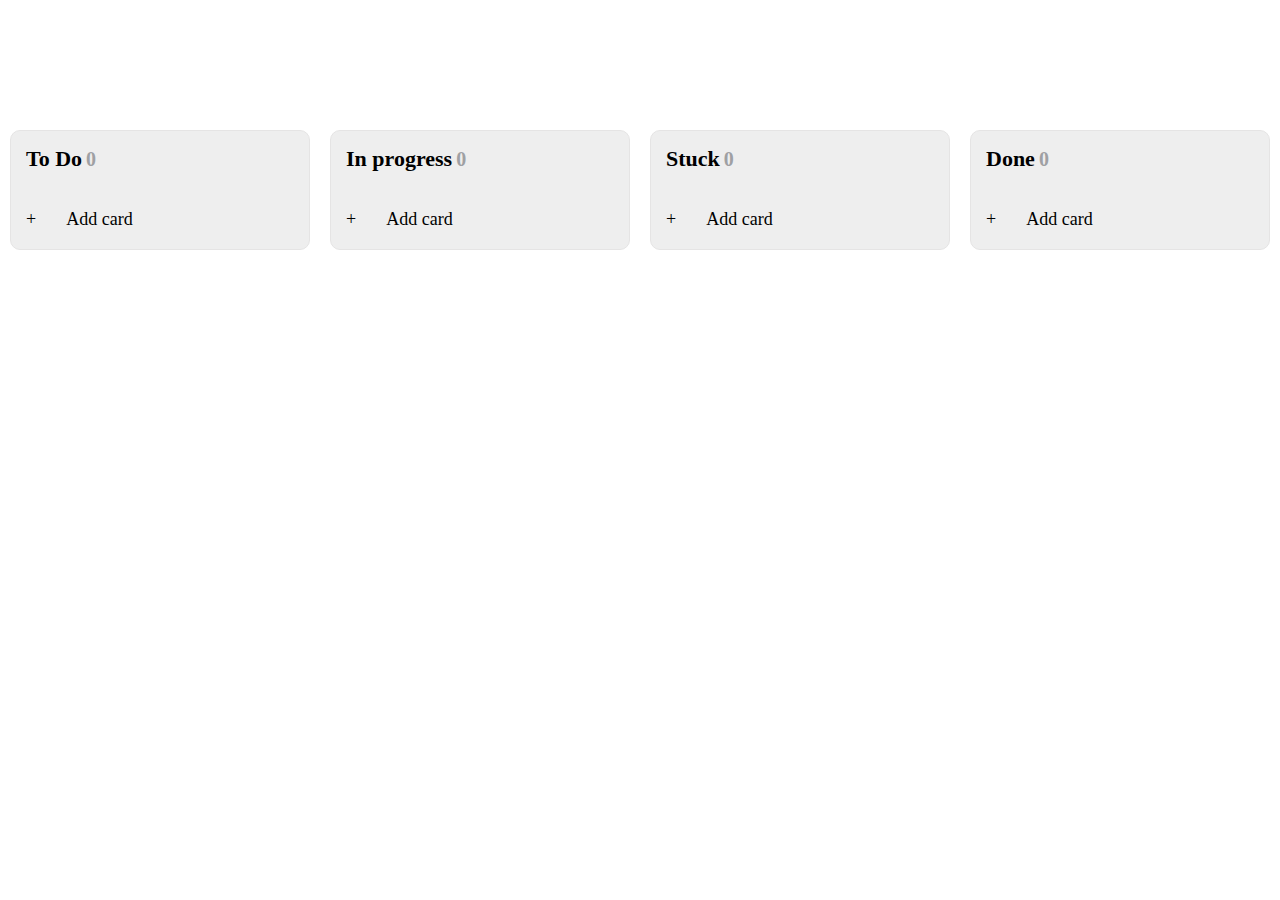
<file: index.html>
<!DOCTYPE html>
<html lang="en">
  <head>
    <meta charset="UTF-8" />
    <meta name="viewport" content="width=device-width, initial-scale=1.0" />
    <title>Document</title>
    <link rel="stylesheet" href="./index.css" />

    <link
      rel="stylesheet"
      href="https://cdnjs.cloudflare.com/ajax/libs/font-awesome/4.7.0/css/font-awesome.min.css"
    />

    <link
      href="https://fonts.googleapis.com/icon?family=Material+Icons"
      rel="stylesheet"
    />
    <link
      href="https://fonts.googleapis.com/icon?family=Material+Icons"
      rel="stylesheet"
    />
    <link
      rel="stylesheet"
      href="https://cdnjs.cloudflare.com/ajax/libs/font-awesome/4.7.0/css/font-awesome.min.css"
    />
    
  </head>
  <body>
    <div class="container">
      <div class="layout">
        
        <div id="card1" class="cards">
          <div class="cardInner">
            <span class="text">To Do</span>
            <span class="counter" id="card1Count">0</span>
          </div>

          <div id="toDo" class="dragToDos"></div>

          <div class="cardAdd">
            <div class="plus">+</div>
            <div class="add">Add card</div>
          </div>
        </div>

        <div id="card2" class="cards">
          <div class="cardInner">
            <span class="text">In progress</span>
            <span class="counter" id="card2Count">0</span>
          </div>

          <div id="inProgress" class="dragToDos" ></div>

          <div class="cardAdd">
            <div class="plus">+</div>
            <div class="add">Add card</div>
          </div>
        </div>

        <div id="card3" class="cards">
          <div class="cardInner">
            <span class="text">Stuck</span>
            <span class="counter" id="card3Count">0</span>
          </div>

          <div id="stuck" class="dragToDos"></div>

          <div class="cardAdd">
            <div class="plus">+</div>
            <div class="add">Add card</div>
          </div>
        </div>

        <div id="card4" class="cards">
          <div class="cardInner">
            <span class="text">Done</span>
            <span class="counter" id="card4Count">0</span>
          </div>

          <div id="done" class="dragToDos"></div>

          <div class="cardAdd">
            <div class="plus">+</div>
            <div class="add">Add card</div>
          </div>
        </div>
      </div>

      <div class="opacity">
        <div class="modal">
          <p class="modalTask">Add Task</p>
          <div class="taskItem">
            <p class="modalTitle">Title</p>
            <input type="text" class="titleInput" id="modalTitle" />
          </div>

          <div class="taskItem">
            <p class="modalTitle">Description</p>
            <textarea
              name=""
              id="modalDescription"
              cols="30"
              rows="10"
              class="desInput"
            ></textarea>
          </div>

          <div class="taskItem">
            <p class="modalTitle">Status</p>
            <select name="" id="statusSelect" class="select">
              <option value="toDo">To Do</option>
              <option value="inProgress">In progress</option>
              <option value="stuck" id="stuck">Stuck</option>
              <option value="done" id="done">Done</option>
            </select>
          </div>

          <div class="taskItem">
            <p class="modalTitle">Priority</p>
            <select name="" id="prioritySelect" class="select">
              <option value="High">High</option>
              <option value="Medium">Medium</option>
              <option value="Low">Low</option>
            </select>
          </div>

          <div id="addButton">Add Task</div>
        </div>
      </div>
    </div>
  </body>
  <script src="./index.js"></script>
</html>
</file>
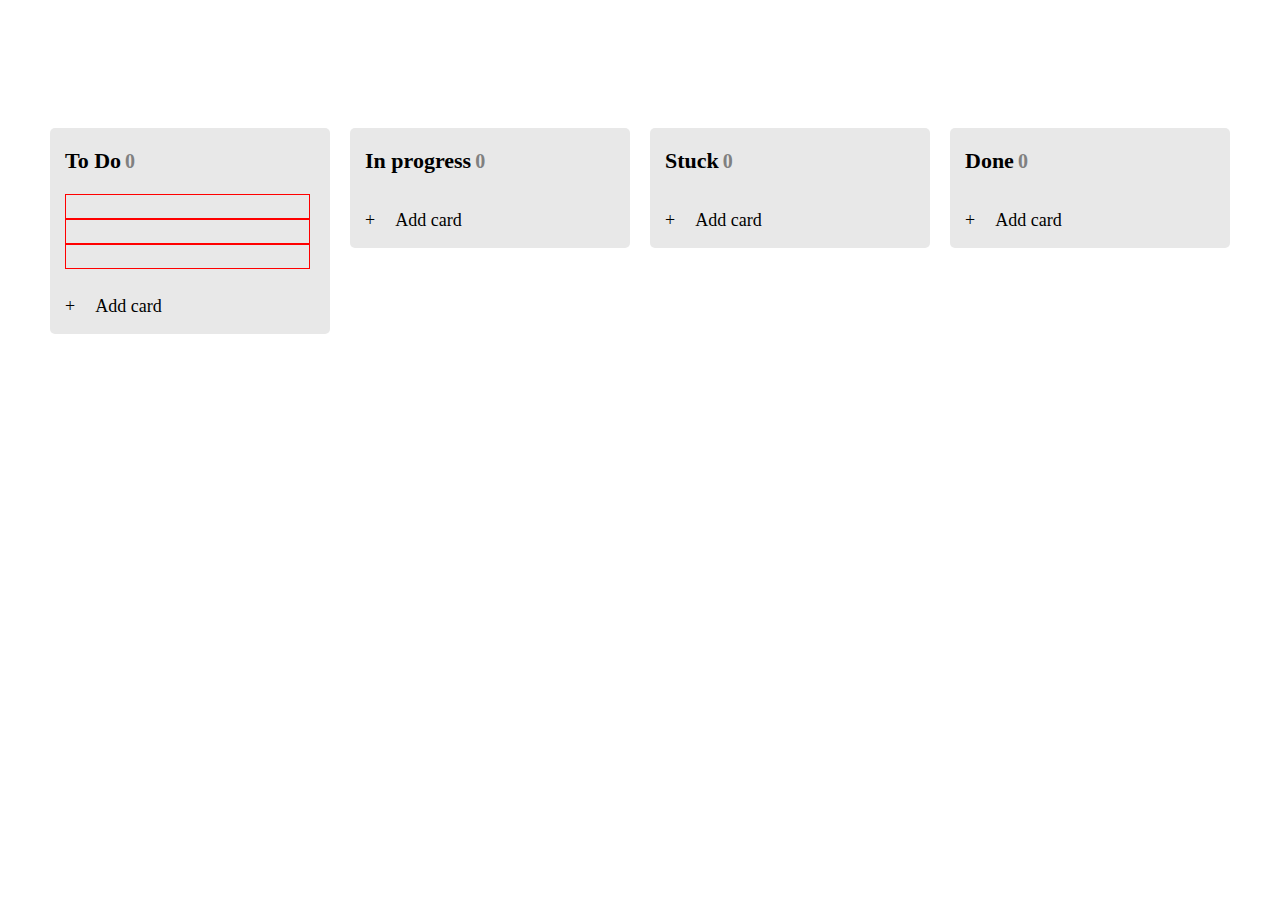
<file: clone/clone.html>
<!DOCTYPE html>
<html lang="en">
<head>
    <meta charset="UTF-8">
    <meta name="viewport" content="width=device-width, initial-scale=1.0">
    <title>Document</title>
    <link rel="stylesheet" href="./clone.css">
</head>
<body>
    <div class="container">

        <div class="layout">
            <div class="card">
                <div id="cardTop">
                    <span class="cardText">To Do</span>
                    <span class="cardCount">0</span>
                </div>

                <div id="toDo">
                    <div class="todoList">
                        <div id="todoListTop"></div>
                        <div id="todoDescription"></div>
                        <div id="todoPriority"></div>
                        <div></div>
                    </div>
                </div>



                <div class="addText addButton">
                    <span>+</span>
                    <span>Add card</span>
                </div>
            </div>

            <div class="card">
                <div>
                    <span class="cardText">In progress</span>
                    <span class="cardCount">0</span>
                </div>
                <div class="addText addButton">
                    <span>+</span>
                    <span>Add card</span>
                </div>
            </div>

            <div class="card">
                <div>
                    <span class="cardText">Stuck</span>
                    <span class="cardCount">0</span>
                </div>
                <div class="addText addButton">
                    <span>+</span>
                    <span>Add card</span>
                </div>
            </div>

            <div class="card">
                <div>
                    <span class="cardText">Done</span>
                    <span class="cardCount">0</span>
                </div>
                <div class="addText addButton">
                    <span>+</span>
                    <span>Add card</span>
                </div>
            </div>
        </div>

        <div class="opacity">
            <div class="modal">
                <div class="modalTaskText">Add Task</div>

                <div>
                    <div>Title</div>
                    <input type="text" id="inputText">
                </div>

                <div>
                    <div>Description</div>
                    <textarea name="" id="textArea" cols="30" rows="10"></textarea>
                </div>
                <div>
                    <select name="" id="statusSelect">
                        <option value="">To Do</option>
                        <option value="">In progress</option>
                        <option value="">Stuck</option>
                    </select>
                </div>

                <div>
                    <select name="" id="prioritySelect">
                        <option value="High">High</option>
                        <option value="Medium">Medium</option>
                        <option value="Low">Low</option>
                    </select>
                </div>

                <div id="taskButton">Add Task</div>
            </div>


        </div>
    </div>
    
</body>
<script src="./clone.js"></script>
</html>
</file>
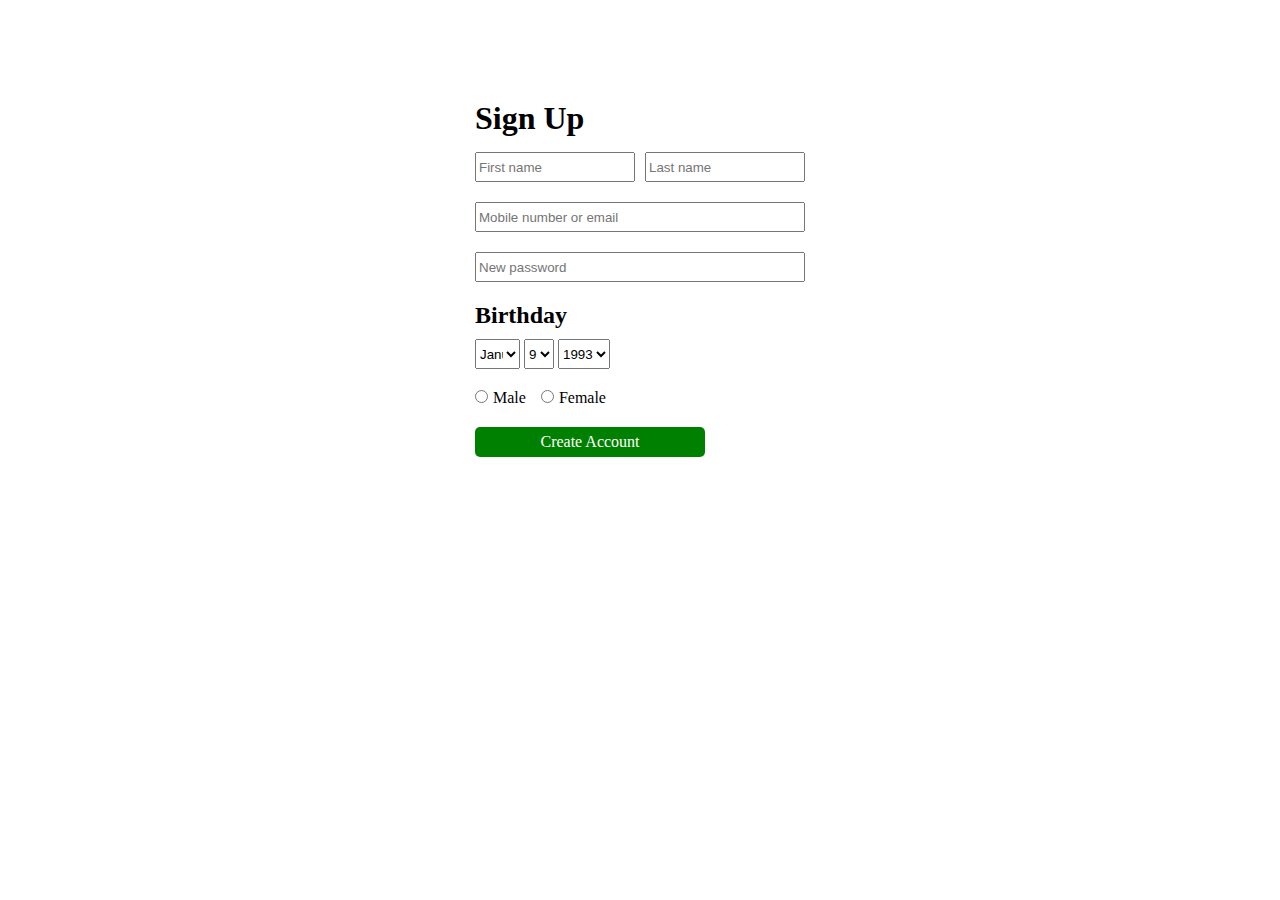
<file: fb/fb.html>
<!DOCTYPE html>
<html lang="en">
<head>
    <meta charset="UTF-8">
    <meta name="viewport" content="width=device-width, initial-scale=1.0">
    <title>Document</title>
    <link rel="stylesheet" href="./fb.css">
</head>
<body>
    <div class="container">

        <div class="layout">
            <h1>Sign Up</h1>

            <div id="names">
                <input type="text" name="" id="Fname" class="name" placeholder="First name">
                <input type="text" name="" id="Lname" class="name" placeholder="Last name">
            </div>

            <div>
                <input type="number email" placeholder="Mobile number or email" id="email">
            </div>

            <div>
                <input type=" number" name="" id="password" placeholder="New password">
            </div>

            <h2>Birthday</h2>
            <div id="birthday">
                <select name="" id="mounth" class="birth">
                    <option value="January">January</option>
                    <option value="Febrary">Febrary</option>
                    <option value="March">March</option>
                    <option value="April">April</option>
                    <option value="May">May</option>
                    <option value="June">June</option>
                    <option value="July">July</option>
                    <option value="August">August</option>
                    <option value="September">September</option>
                    <option value="Octeber">Octeber</option>
                    <option value="November">November</option>
                    <option value="Desember">Desember</option>
                </select>
                <select name="" id="day" class="birth">
                    <option value="9">9</option>
                    <option value="8">8</option>
                    <option value="7">7</option>
                    <option value="6">6</option>
                </select>
                <select name="" id="year" class="birth">
                    <option value="1993">1993</option>
                    <option value="1992">1992</option>
                    <option value="1991">1991</option>
                    <option value="1990">1990</option>
                </select>
            </div>

            <div id="checkbox">

                <div>
                    <input type="radio" class="check" name="gender" id="male"><span>Male</span>
                </div>
                <div>
                    <input type="radio" class="check" name="gender" id="female"><span>Female</span>
                </div>

            </div>

            <div id="createBtn">Create Account</div>
        </div>

        <div class="render" style="margin-top: 20px;"></div>

    </div>
</body>
<script src="./fb.js"></script>
</html>
</file>
<file: index.css>
* {
  box-sizing: border-box;
  margin: 0;
}


.container {
  width: 100vw;
  height: 100vh;
  background-image: url("https://www.wallpapertip.com/wmimgs/122-1224301_hq-field-wallpapers-slavkov-forest.jpg");
  background-repeat: no-repeat;
  background-size: cover;
  display: flex;
  justify-content: center;
}

.layout {
  width: fit-content;
  height: fit-content;
  /* border: solid 1px red; */
  display: flex;
  gap: 20px;
  margin-top: 130px;
  position: relative;
}

.cards {
  width: 300px;
  min-height: 120px;
  height: fit-content;
  background-color: rgb(238, 238, 238);
  border: solid 1px rgb(229, 228, 228);
  border-radius: 10px;
  display: flex;
  flex-direction: column;
  justify-content: space-between;
  padding: 15px;
}
.text {
  font-size: 22px;
  font-weight: bold;
}

.counter {
  color: rgba(159,160,163,255);
  font-weight: bold;
  font-size: 20px;
}
.cardAdd {
  display: flex;
  gap: 30px;
  width: 100%;
  height: 30px;
  font-size: 18px;
  display: flex;
  align-items: center;
  cursor: pointer;
}
.cardAdd:hover {
  background-color: rgb(204, 204, 204);
  border-radius: 5px;
}


.modal {
  width: 350px;
  height: 450px;
  background-color: #fff;
  border-radius: 10px;
  position: absolute;
  top: 30%;
  left: 40%;
  padding-top: 20px;
  padding-left: 15px;
  padding-right: 15px;
  padding-bottom: 20px;
  display: flex;
  flex-direction: column;
  justify-content: space-between;

}
.opacity {
  width: 100%;
  height: 100%;
  position: absolute;
  z-index: 1;
  background-color: rgb(0, 0, 0, 0.6);
  display: none;
}

.modalTask {
  font-size: 26px;
  font-weight: bold;
}
.titleInput {
  width: 100%;
  height: 30px;
}
.desInput {
  width: 100%;
  height: 100px;
}
.select {
  width: 100%;
  height: 30px;
}
#addButton {
  width: 100%;
  height: 30px;
  background-color: black;
  color: #fff;
  display: flex;
  align-items: center;
  justify-content: center;
  border-radius: 5px;
  cursor: pointer;
}

.toDoList {
  background-color: #fff;
  width: 100%;
  height: fit-content;
  border-radius: 5px;
  display: flex;
  flex-direction: column;
  gap: 10px;
  padding: 5px 15px 5px 15px;
  margin-top: 15px;
  margin-bottom: 15px;
}

.toDoTitle {
  display: flex;
  justify-content: space-between;
  align-items: center;
  width: 100%;
  height: 30px;
  /* border: solid 1px red; */
}
.toDoTitleText {
  font-size: 18px;
  font-weight: bold;
}
.toDoTitleLeft {
  width: fit-content;
  height: fit-content;
  display: flex;
  gap: 5px;
}
.toDoTitleLeftIcon {
  width: 21px;
  height: 21px;
  border-radius: 50%;
  border: solid 1.5px grey;
  /* background-color: black; */
  display: flex;
  align-items: center;
  justify-content: center;
  cursor: pointer;
}

.toDoTitleRight {
  width: 21px;
  height: 21px;
  border-radius: 50%;
  border: solid 1.5px grey;
  display: flex;
  align-items: center;
  justify-content: center;
  cursor: pointer;
}

.toDoDescription {
  display: flex;
  justify-content: space-between;
  width: 100%;
  height: fit-content;
  /* min-height: 40px; */
  /* border: solid 1px red; */
}
.toDoDescriptionIcon {
  width: 21px;
  height: 21px;
  border-radius: 50%;
  border: solid 1.5px grey;
  display: flex;
  align-items: center;
  justify-content: center;
  cursor: pointer;
}
.toDoDescirptionText {
  margin-left: 25px;
}

.toDoPriority  {
  margin-left: 25px;
  min-width: 50px;
  width: fit-content;
  height: 25px;
  border: solid 1px grey;
  display: flex;
  align-items: center;
  justify-content: center;
  border-radius: 8px;
}


.blackIcon {
  color: #fff;
  width: 21px;
  height: 21px;
  border-radius: 50%;
  border: solid 1px black;
  background-color: black;
  display: flex;
  align-items: center;
  justify-content: center;
}
</file>
<file: clone/clone.css>
* {
    box-sizing: border-box;
    margin: 0;
}

.container {
    width: 100vw;
    height: 100vh;
    background-size: cover;
    display: flex;
    justify-content: center;
    background-image: url("https://cdn.pixabay.com/photo/2017/10/10/07/48/hills-2836301_640.jpg");
}

.layout {
    width: fit-content;
    height: fit-content;
    display: flex;
    gap: 20px;
    position: relative;
    margin-top: 10%;
}

.card {
    width: 280px;
    height: fit-content;
    min-height: 120px;
    background-color: rgb(232, 232, 232);
    border-radius: 5px;
    padding: 20px 20px 10px 15px;
    display: flex;
    flex-direction: column;
    justify-content: space-between;
}
#cardTop {
    margin-bottom: 20px;
}

.cardText {
    font-size: 22px;
    font-weight: bold;
}
.cardCount {
    font-size: 20px;
    font-weight: bold;
    color: grey;
}
.addText {
    font-size: 18px;
    display: flex;
    gap: 20px;
}

.addButton {
    cursor: pointer;
    width: 100%;
    height: 35px;
    display: flex;
    align-items: center;
    margin-top: 20px;
}
.addButton:hover {
    background-color: rgb(170, 170, 170);
    border-radius: 5px;
}

.modal {
    width: 320px;
    height: 450px;
    background-color: rgb(236, 235, 235);
    border-radius: 5px;
    position: absolute;
    top: 30%;
    left: 40%;
    padding: 20px 20px 20px 15px;
    display: flex;
    flex-direction: column;
    justify-content: space-between;
    
}

.opacity {
    width: 100%;
    height: 100%;
    position: absolute;
    z-index: 1;
    background-color: rgb(0, 0, 0, 0.6);
    display: none;
}

.modalTaskText {
    font-weight: bold;
    font-size: 26px;
}
#inputText {
    width: 100%;
    height: 30px;
}
#textArea {
    width: 100%;
}
#taskButton {
    width: 100%;
    height: 30px;
    background-color: black;
    border-radius: 5px;
    color: #fff;
    display: flex;
    align-items: center;
    justify-content: center;
    cursor: pointer;
}

#prioritySelect {
    width: 100%;
    height: 30px;
}
#statusSelect {
    width: 100%;
    height: 30px;
}

.toDoList {
    width: 100%;
    height: 120px;
    border: solid 1px grey;
    background-color: grey;
    border-radius: 5px;
    display: flex;
    flex-direction: column;
    justify-content: space-between;
    padding: 10px 10px 10px 10px;
}

#todoListTop {
    width: 100%;
    height: 25px;
    border: solid 1px red;
}
#todoDescription {
    width: 100%;
    height: 25px;
    border: solid 1px red;
}
#todoPriority {
    width: 100%;
    height: 25px;
    border: solid 1px red;
}
</file>
<file: fb/fb.css>
* {
    box-sizing: border-box;
    margin: 0;
}

.container {
    display: flex;
    flex-direction: column;
    align-items: center;
    padding-top: 100px;

}

#names {
    display: flex;
    gap: 10px;
    margin-top: 15px;
}
.name {
    width: 160px;
    height: 30px;
}

#email {
    margin-top: 20px;
    width: 330px;
    height: 30px;
}

#password {
    margin-top: 20px;
    width: 330px;
    height: 30px;
    margin-bottom: 20px;
}

.birth {
    max-width: 50px;
    /* min-width: 50px; */
    height: 30px;
    margin-top: 10px;
}

#mounth {
    max-width: 45px;
    min-width: 40px;
}
#year {
    max-width: 55px;
    min-width: 40px;
}

#checkbox {
    display: flex;
    gap: 15px;
    margin-top: 20px;
}
.check {
    border-radius: 50%;
    margin-right: 5px;
}

#createBtn {
    width: 230px;
    height: 30px;
    background-color: green;
    display: flex;
    align-items: center;
    justify-content: center;
    color: #fff;
    border-radius: 5px;
    margin-top: 20px;
    cursor: pointer;
}
</file>
